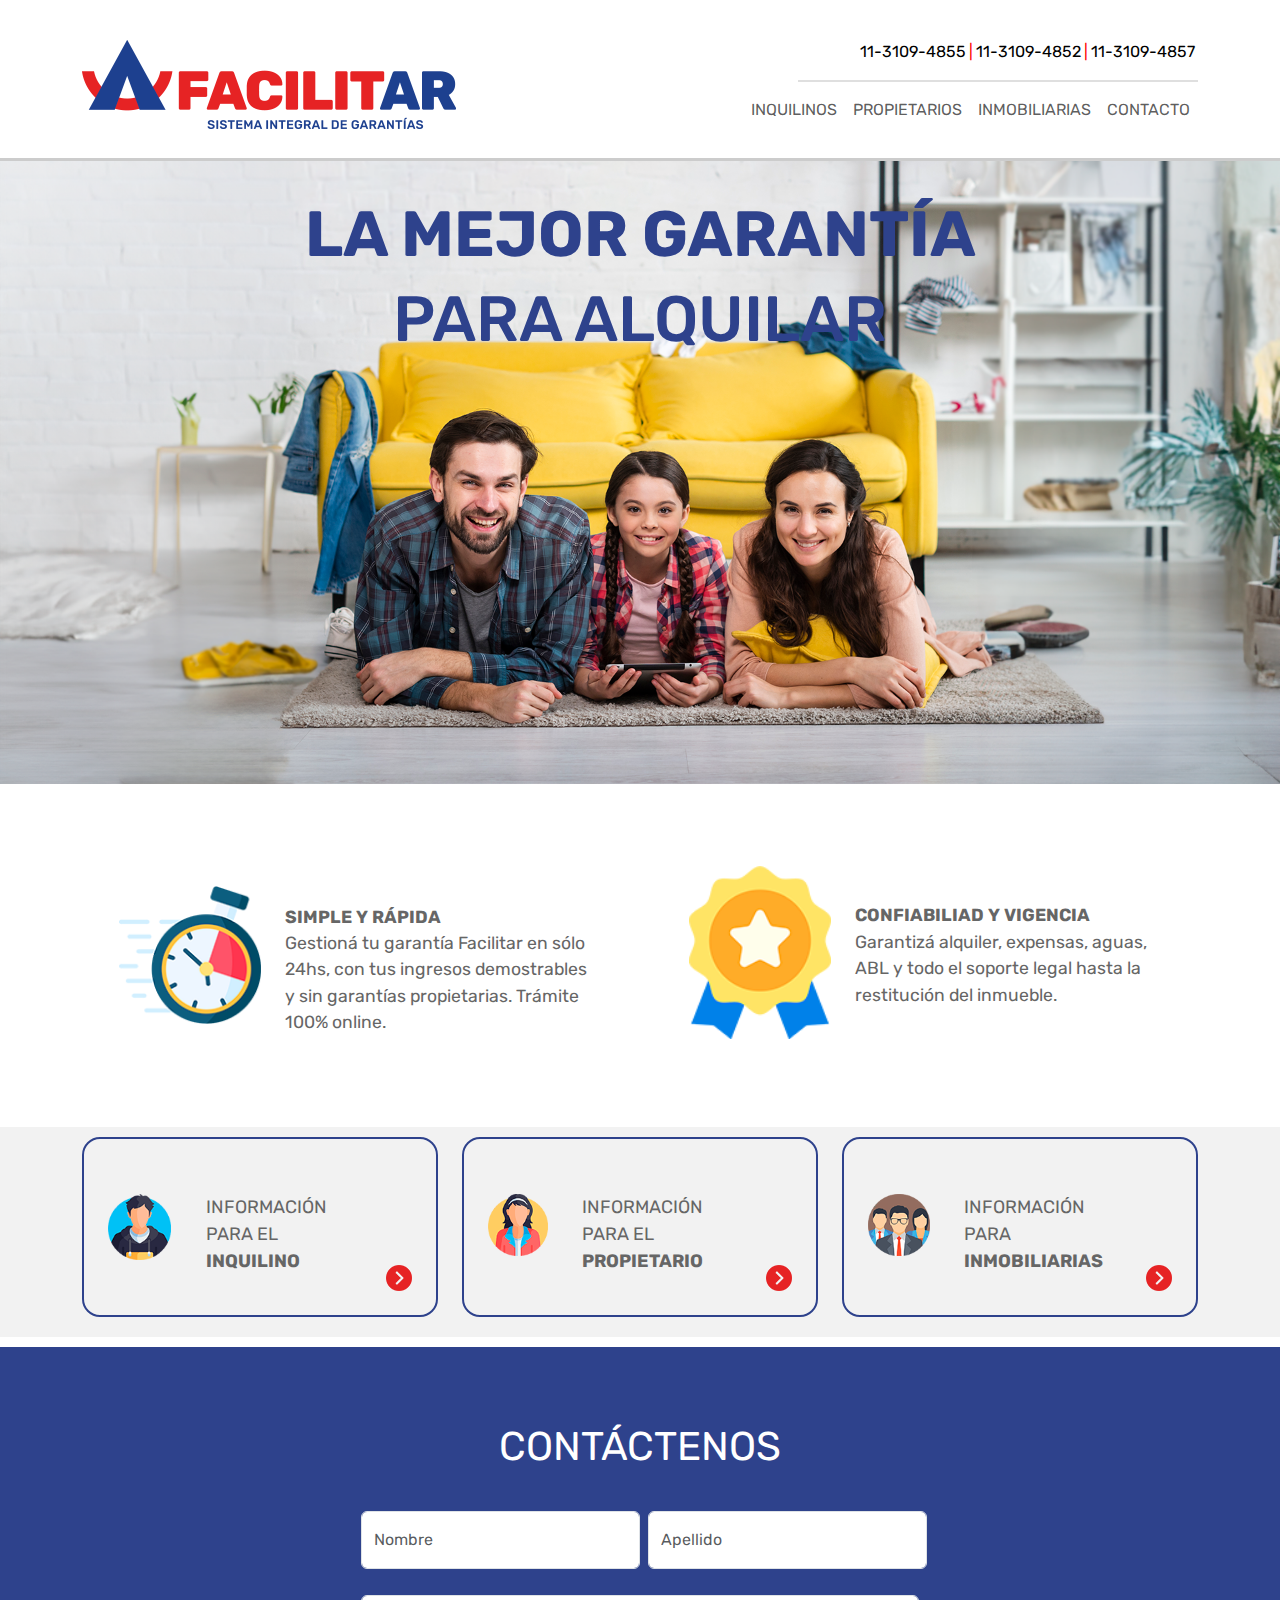
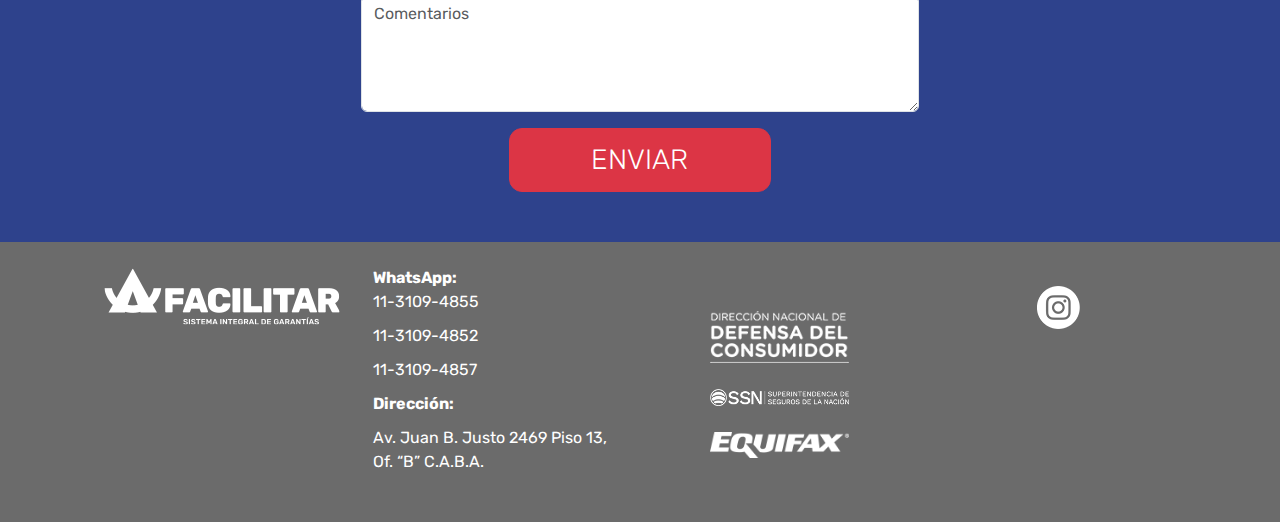
<file: index.html>
<!DOCTYPE html>
<html lang="es">

<head>
  <meta charset="UTF-8">
  <meta name="viewport" content="width=device-width, initial-scale=1.0">
  <link rel="stylesheet" href="/assets/css/styles.css">
  <title>Facilitar Garantias</title>
  <!-- Bootstrap CSS -->
  <link href="https://cdn.jsdelivr.net/npm/bootstrap@5.3.3/dist/css/bootstrap.min.css" rel="stylesheet"
    integrity="sha384-QWTKZyjpPEjISv5WaRU9OFeRpok6YctnYmDr5pNlyT2bRjXh0JMhjY6hW+ALEwIH" crossorigin="anonymous">
  <!-- Font Awesome para los íconos -->
  <link rel="stylesheet" href="https://cdnjs.cloudflare.com/ajax/libs/font-awesome/5.15.3/css/all.min.css">
</head>

<body>

  <header>
    <div class="container">
      <div class="row align-items-center">
        <div class="col-md-6">
          <a href="index.html">
            <img src="/img/logo.png" alt="Logo" class="img-fluid img-logo">
          </a>
        </div>
        <div class="col-md-6 d-flex flex-column justify-content-end align-items-end">
          <div class="whatsapp-numbers mb-3">
            <span>
              <a href="https://wa.me/543131094855" target="_blank">11-3109-4855</a>
            </span>
            <span class="separator">|</span>
            <span>
              <a href="https://wa.me/543131094852" target="_blank">11-3109-4852</a>
            </span>
            <span class="separator">|</span>
            <span>
              <a href="https://wa.me/543131094857" target="_blank">11-3109-4857</a>
            </span>
          </div>
          <!-- Línea gris -->
          <hr class="my-0 mx-0 header-divider">
          <!-- Navbar -->
          <nav class="navbar navbar-expand-md navbar-light">
            <button class="navbar-toggler" type="button" data-bs-toggle="collapse" data-bs-target="#navbarNav"
              aria-controls="navbarNav" aria-expanded="false" aria-label="Toggle navigation">
              <span class="navbar-toggler-icon"></span>
            </button>
            <div class="collapse navbar-collapse mt-6 text-center" id="navbarNav">
              <ul class="navbar-nav align-items-center">
                <li class="nav-item">
                  <a class="nav-link" href="#">INQUILINOS</a>
                </li>
                <li class="nav-item">
                  <a class="nav-link" href="#">PROPIETARIOS</a>
                </li>
                <li class="nav-item">
                  <a class="nav-link" href="#">INMOBILIARIAS</a>
                </li>
                <li class="nav-item">
                  <a class="nav-link" href="#">CONTACTO</a>
                </li>
              </ul>
            </div>
          </nav>
        </div>
      </div>
    </div>

    <div class="center-screen position-relative">
      <img src="/img/family.png" class="img-fluid border-gray" alt="familyscreen">
      <div class="text-center position-absolute top-0 w-100 h-25 mt-xl-5">
        <h1 class="text-blue text-uppercase fw-bold fs-7">La mejor garantía</h1>
        <h2 class="text-blue text-uppercase fs-7">para alquilar</h2>
      </div>
    </div>
    </div>
  </header>


  <section>
    <div class="container m5">
      <div class="row mt-5 mb-5">
        <div class="col-lg-6">
          <div class="row align-items-center m-lg-4 justify-content-center">
            <div class="col-lg-4 d-flex align-items-center justify-content-center mb-lg-2">
              <img src="img/fast-time.png" alt="Polish" class="img-fluid" width="180" height="150">
            </div>
            <div class="col-lg-8 cont-w">
              <p class="text-center text-lg-start text-uppercase fw-bold m-0 fs-10 mt-5 text-gris">Simple y rápida</p>
              <p class="text-center text-lg-start  fs-10 text-gris">Gestioná tu garantía Facilitar en sólo 24hs, con tus
                ingresos demostrables y sin garantías propietarias. Trámite 100% online.</p>
            </div>
          </div>
        </div>
        <div class="col-lg-6">
          <div class="row align-items-center m-lg-4 justify-content-center">
            <div class="col-lg-4 d-flex align-items-center justify-content-center mb-lg-3">
              <img src="img/quality.png" alt="Vacuum" class="img-fluid" width="150" height="150">
            </div>
            <div class="col-lg-8 cont-w">
              <p class="text-center text-lg-start text-uppercase fw-bold m-0 fs-10 mt-3 text-gris">confiabiliad y
                vigencia</p>
              <p class="text-center text-lg-start  fs-10 text-gris">Garantizá alquiler, expensas, aguas, ABL y todo el
                soporte legal hasta la restitución del inmueble.</p>
            </div>
          </div>
        </div>



      </div>
    </div>
  </section>

  <section class="bg-color">
    <div class="container">
      <div class="row">
        <!-- Primer rectángulo -->
        <div class="col-lg-4 col-md-6 col-sm-12">
          <div class="rectangle d-flex justify-content-between">
            <div class="image-container">
              <img src="/img/boy.png" class="img-fluid mt-7 ms-4" alt="Imagen 1">
            </div>
            <div class="text-container">
              <p class="text-start text-uppercase ms-5 mt-8 fs-8 text-gris">INFORMACIÓN PARA EL
                <strong>INQUILINO</strong></p> <!-- Texto alineado a la derecha -->
            </div>
            <div class="button-container align-self-end p-4">
              <a href="#">
                <img src="/img/next.png" alt="Next">
              </a>
            </div>
          </div>
        </div>
        <!-- Segundo rectángulo -->
        <div class="col-lg-4 col-md-6 col-sm-12">
          <div class="rectangle d-flex justify-content-between">
            <div class="image-container">
              <img src="/img/girl.png" class="img-fluid mt-7 ms-4" alt="Imagen 2">
            </div>
            <div class="text-container">
              <p class="text-start text-uppercase ms-5 mt-8 fs-8 text-gris">INFORMACIÓN PARA El
                <strong>propietario</strong></p> <!-- Texto alineado a la derecha -->
            </div>
            <div class="button-container align-self-end p-4">
              <a href="#">
                <img src="/img/next.png" alt="Next">
              </a>
            </div>
          </div>
        </div>
        <!-- Tercer rectángulo -->
        <div class="col-lg-4 col-md-6 col-sm-12">
          <div class="rectangle d-flex justify-content-between">
            <div class="image-container">
              <img src="/img/professionals.png" class="img-fluid mt-7 ms-4" alt="Imagen 3">
            </div>
            <div class="text-container">
              <p class="text-start text-uppercase ms-5 mt-8 fs-8 text-gris">INFORMACIÓN PARA
                <strong>inmobiliarias</strong></p> <!-- Texto alineado a la derecha -->
            </div>
            <div class="button-container align-self-end p-4">
              <a href="#">
                <img src="/img/next.png" alt="Next">
              </a>
            </div>
          </div>
        </div>
      </div>
    </div>
  </section>

  <section class="contact-section">
    <div class="container">
      <div class="d-flex justify-content-center align-items-center">
        <div class="col-md-6">
          <p class="text-center mb-4 fs-1 text-uppercase">Contáctenos</p>
          <form>
            <div class="d-md-flex gap-2">
              <div class="col-md-6 mb-3 mb-md-0">
                <input type="text" class="form-control" placeholder="Nombre">
              </div>
              <div class="col-md-6 mb-3">
                <input type="text" class="form-control" placeholder="Apellido">
              </div>
            </div>
            <div class="mb-3">
              <textarea class="form-control" rows="5" placeholder="Comentarios"></textarea>
            </div>
            <div class="container d-flex justify-content-center">
              <button type="submit" class="btn btn-danger btn-block"><span
                  class="text-uppercase fs-3 fw-lighter">Enviar</span></button>
            </div>
          </form>
        </div>
      </div>
    </div>
  </section>

  <footer class="footer mt-10">
    <div class="container">
      <div class="d-flex justify-content-center justify-content-md-between flex-column flex-md-row">
        <!-- Columna 1: Logo -->
        <div class="col-md-3 mt-3 d-flex justify-content-center">
          <img src="/img/logo-footer.png" alt="Logo" class="img-fluid mb-3 img-logofooter">
        </div>

        <!-- Columna 2: WhatsApp y Dirección -->
        <div class="container col-md-3 mt-4 mb-0 d-flex flex-column justify-content-center text-center text-md-start">
          <p class="text-white fw-bold mb-0">WhatsApp:</p>
          <a href="tel:+541131094855" class="mt-0 a-text text-white">11-3109-4855</a>
          <span><a href="tel:+541131094852" class="a-text text-white">11-3109-4852</a></span>
          <span><a href="tel:+541131094857" class="a-text text-white">11-3109-4857</a></span>
          <span class="text-white fw-bold">Dirección:</span>
          <span class="a-text text-white mb-5"><a href="" class="text-center text-md-start a-text text-white">Av. Juan B. Justo 2469 Piso 13, Of. “B” C.A.B.A.</a></span>
        </div>
        
        

        <!-- Columna 3: Imágenes -->
        <div class="col-md-3 d-flex justify-content-center flex-column align-items-center">
          <img src="/img/defensa.png" alt="Defensa" class="img-fluid mb-3 w-50">
          <img src="/img/ssn.png" alt="SSN" class="img-fluid mb-3 w-50">
          <img src="/img/equifax.png" alt="Equifax" class="img-fluid mb-3 w-50">
        </div>

        <!-- Columna 4: Instagram -->
        <div class="col-md-3 d-flex justify-content-center mt-4">
          <a href="https://www.instagram.com/tu_cuenta/">
            <img src="/img/insta.png" alt="Instagram" class="img-fluid mb-3">
          </a>
        </div>
      </div>
    </div>
  </footer>




  <script src="https://code.jquery.com/jquery-3.5.1.slim.min.js"></script>
  <script src="https://cdn.jsdelivr.net/npm/@popperjs/core@2.5.4/dist/umd/popper.min.js"></script>
  <script src="https://cdn.jsdelivr.net/npm/bootstrap@5.3.3/dist/js/bootstrap.bundle.min.js"
    integrity="sha384-YvpcrYf0tY3lHB60NNkmXc5s9fDVZLESaAA55NDzOxhy9GkcIdslK1eN7N6jIeHz"
    crossorigin="anonymous"></script>

</body>

</html>
</file>
<file: assets/css/styles.css>
@import url('https://fonts.googleapis.com/css2?family=Rubik:ital,wght@0,300..900;1,300..900&display=swap');
*{
    margin-top: 10px;
    font-family: "Rubik", sans-serif
}
   .whatsapp-numbers {
      display: flex;
      align-items: center;
    }
    .whatsapp-numbers span {
      margin-right: 3px;
      color: inherit;
    }
    .whatsapp-numbers .separator {
      color: red;
    }

    .header-divider {
        height: 2px;
        border: none;
        background-color: gray;
        margin: 0;
        width: 400px;
      } 

      .whatsapp-numbers a {
        text-decoration: none;
        color: black;
      }

      .contact-section {
        background-color: #2e428c; /* Color de fondo azul */
        color: #fff; /* Color de texto blanco */
        padding: 50px 0;
      }
      
      .contact-section h2 {
        color: #fff; /* Color de texto blanco */
      }
      
      .contact-section form {
        max-width: 600px; /* Ancho máximo del formulario */
        margin: 0 auto; /* Centrar horizontalmente */
      }
    
  
      /* Estilos personalizados para los elementos según las dimensiones proporcionadas */
      .contact-section form input[type="text"] {
        max-width: 290px;
        height: 58px;
      }
      
      .contact-section form textarea {
        max-width: 649px;
        height: 117px;
      }
      
      .contact-section form button {
        width: 261.68px;
        height: 64.7px;
      }
      
      .footer{
        background-color: #6b6b6b;
      }
  
      .img-logofooter{
        max-height: 57px;
      }
      .w-200{
        width: 200px;
      }
      .a-text {
        text-decoration: none;
      }

      
      /* Variables extras de contenido */
      .cont-w{
        width: 330px !important; 
      }
      .bg-color{
        background-color: #f2f2f2;
      }
      .mt-6{
        margin-top: -30px;
      }
      .mt-7{
        margin-top: 45px;
      }
      .mt-8{
        margin-top: 35px;
      }
      .mt-10{
        margin-top: -10px;
      }
      .text-blue{
        color: #2e428c;
      }
      
      
      .fs-10{
        font-size: 1.1rem;
      }
      .fs-7{
        font-size: 4rem;
      }
      .fs-8{
        font-size: 18px;
      }
      .text-gris{
        color: #666666;
      }

      .gap-6{
        gap: 1.9rem;
      }
      .border-gray {
        border-top: 3px solid #ccc; /* Color y grosor del borde superior */;
      }
      .btn-danger{
        color: #c62829;
        
      }
      /* Estilos para el botón */

      .contact-section form button.btn.btn-danger.btn-block {
        border-radius: 13px;
      }


      .contact-section form button.btn.btn-danger.btn-block:focus {
        outline: none; /* Eliminar el contorno en el foco */
      }

      .btn svg {
        vertical-align: middle; /* Alinear verticalmente con el texto circundante */
        margin-top: -1px; /* Ajustar el margen superior */
      }

      .container-text{
        max-width: 280px;
      }

      .rectangle {
        width: auto;
        height: 180px;
        border: 2px solid #2e428c;
        border-radius: 18px; /* Bordes redondeados */
        margin-bottom: 20px;
      }
      
      .image-container {
        width: auto;
      }
      
      .image-container img {
        border-radius: 16px; /* Bordes redondeados para la imagen */
      }
      
      .text-container {
        padding: 10px;
      }
      
      .button-container {
        text-align: right;
        padding: 10px;
      }
      
      


      @media (max-width: 767px) {
        .fs-7 {
          font-size: 2rem;
        }
      }
      
      @media screen and (width: 768px) and (height: 823px) {
        .img-logo {
            width: 220px;
            height: auto; /* Esto mantendrá la proporción original */
        }
    }
</file>
